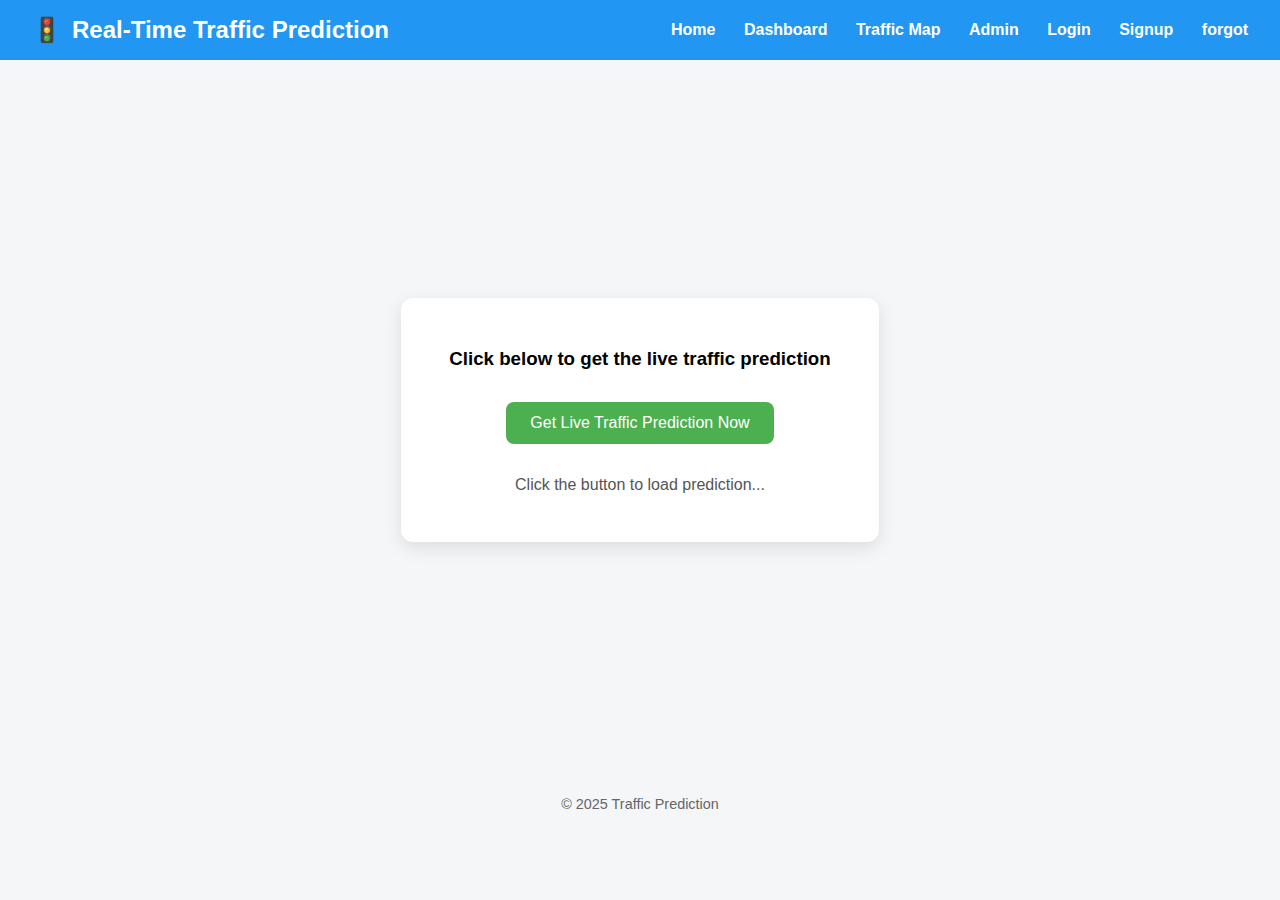
<file: index.html>
<!DOCTYPE html>
<html lang="en">
<head>
  <meta charset="UTF-8" />
  <meta name="viewport" content="width=device-width, initial-scale=1.0"/>
  <title>Real-Time Traffic Prediction</title>
  <style>
    body {
      margin: 0;
      font-family: "Segoe UI", Tahoma, sans-serif;
      background-color: #f4f6f8;
    }

    header {
      background-color: #2196f3;
      color: white;
      padding: 1rem 2rem;
      display: flex;
      justify-content: space-between;
      align-items: center;
    }

    header h2 {
      margin: 0;
      display: flex;
      align-items: center;
    }

    header h2::before {
      content: "🚦";
      margin-right: 10px;
    }

    nav a {
      color: white;
      margin-left: 1.5rem;
      text-decoration: none;
      font-weight: bold;
    }

    nav a:hover {
      text-decoration: underline;
    }

    main {
      display: flex;
      justify-content: center;
      align-items: center;
      height: 80vh;
      flex-direction: column;
    }

    .card {
      background: white;
      padding: 2rem 3rem;
      border-radius: 12px;
      box-shadow: 0 6px 18px rgba(0, 0, 0, 0.1);
      text-align: center;
    }

    .card h3 {
      margin-bottom: 1rem;
    }

    .card p {
      color: #555;
    }

    .btn {
      background-color: #4caf50;
      border: none;
      color: white;
      padding: 0.75rem 1.5rem;
      margin: 1rem 0;
      font-size: 1rem;
      border-radius: 8px;
      cursor: pointer;
      transition: 0.3s;
    }

    .btn:hover {
      background-color: #45a049;
    }

    footer {
      text-align: center;
      padding: 1rem;
      font-size: 0.9rem;
      color: #666;
    }
  </style>
</head>
<body>

  <header>
    <h2>Real-Time Traffic Prediction</h2>
    <nav>
      <a href="index.html">Home</a>
      <a href="dashboard.html">Dashboard</a>
      <a href="map.html">Traffic Map</a>
      <a href="admin.html">Admin</a>
      <a href="login.html">Login</a>
      <a href="signup.html">Signup</a>
      <a href="forgot.html">forgot</a>
    </nav>
  </header>

  <main>
    <div class="card">
      <h3>Click below to get the live traffic prediction</h3>
      <button class="btn" onclick="window.location.href='prediction.html'">
        Get Live Traffic Prediction Now
      </button>
      <p>Click the button to load prediction...</p>
    </div>
  </main>

  <footer>
    &copy; 2025 Traffic Prediction
  </footer>

</body>
</html>
</file>
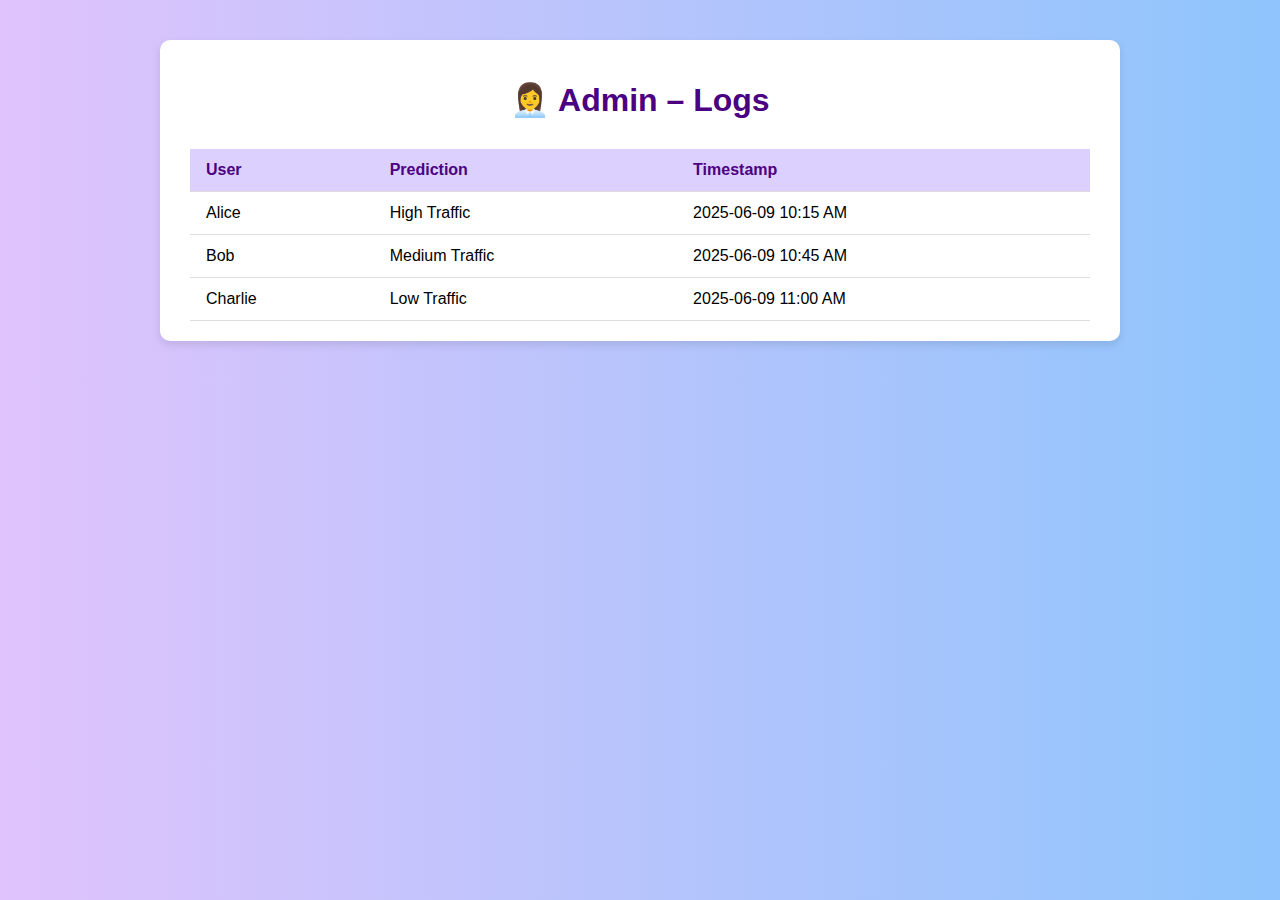
<file: admin.html>
<!DOCTYPE html>
<html lang="en">
<head>
  <meta charset="UTF-8" />
  <meta name="viewport" content="width=device-width, initial-scale=1.0" />
  <title>Admin - Logs</title>
  <style>
    body {
      font-family: Arial, sans-serif;
      background: linear-gradient(to right, #e0c3fc, #8ec5fc);
      margin: 0;
      padding: 0;
    }
    .container {
      max-width: 900px;
      margin: 40px auto;
      background: white;
      padding: 20px 30px;
      border-radius: 10px;
      box-shadow: 0 4px 8px rgba(0,0,0,0.1);
    }
    h1 {
      text-align: center;
      color: #4B0082;
    }
    table {
      width: 100%;
      border-collapse: collapse;
      margin-top: 30px;
    }
    th, td {
      padding: 12px 16px;
      text-align: left;
      border-bottom: 1px solid #ddd;
    }
    th {
      background-color: #dcd0ff;
      color: #4B0082;
    }
    tr:hover {
      background-color: #f3e8ff;
    }
  </style>
</head>
<body>
  <div class="container">
    <h1>👩‍💼 Admin – Logs</h1>
    <table>
      <thead>
        <tr>
          <th>User</th>
          <th>Prediction</th>
          <th>Timestamp</th>
        </tr>
      </thead>
      <tbody>
        <tr>
          <td>Alice</td>
          <td>High Traffic</td>
          <td>2025-06-09 10:15 AM</td>
        </tr>
        <tr>
          <td>Bob</td>
          <td>Medium Traffic</td>
          <td>2025-06-09 10:45 AM</td>
        </tr>
        <tr>
          <td>Charlie</td>
          <td>Low Traffic</td>
          <td>2025-06-09 11:00 AM</td>
        </tr>
      </tbody>
    </table>
  </div>
</body>
</html>
</file>
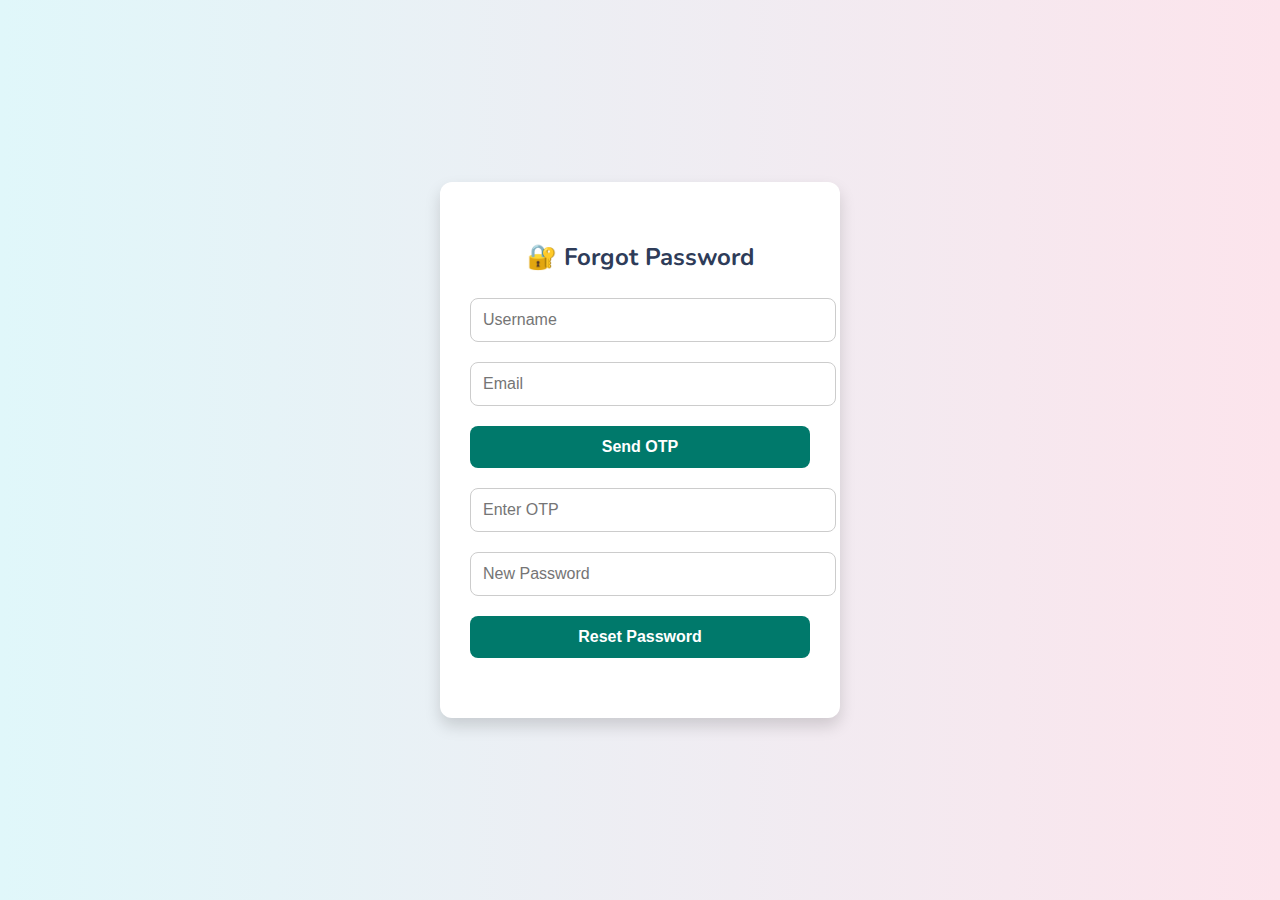
<file: forgot.html>
<!DOCTYPE html>
<html lang="en">
<head>
  <meta charset="UTF-8">
  <title>Forgot Password</title>
  <link href="https://fonts.googleapis.com/css2?family=Nunito:wght@400;600&display=swap" rel="stylesheet">
  <style>
    body {
      margin: 0;
      padding: 0;
      font-family: 'Nunito', sans-serif;
      background: linear-gradient(to right, #e0f7fa, #fce4ec);
      display: flex;
      justify-content: center;
      align-items: center;
      height: 100vh;
    }

    .form-container {
      background: #ffffff;
      padding: 40px 30px;
      border-radius: 12px;
      box-shadow: 0 8px 16px rgba(0, 0, 0, 0.15);
      width: 100%;
      max-width: 400px;
      box-sizing: border-box;
    }

    .form-container h2 {
      text-align: center;
      margin-bottom: 25px;
      color: #2e3c59;
    }

    .form-group {
      margin-bottom: 20px;
    }

    input[type="text"], input[type="email"], input[type="password"] {
      width: 100%;
      padding: 12px;
      border: 1px solid #ccc;
      border-radius: 8px;
      font-size: 16px;
      outline: none;
      transition: border-color 0.3s;
    }

    input:focus {
      border-color: #00796b;
    }

    button {
      width: 100%;
      background-color: #00796b;
      color: white;
      padding: 12px;
      border: none;
      border-radius: 8px;
      font-size: 16px;
      font-weight: 600;
      cursor: pointer;
      transition: background-color 0.3s;
    }

    button:hover {
      background-color: #004d40;
    }
  </style>
</head>
<body>
  <div class="form-container">
    <h2>🔐 Forgot Password</h2>

    <div class="form-group">
      <input type="text" placeholder="Username" />
    </div>

    <div class="form-group">
      <input type="email" placeholder="Email" />
    </div>

    <div class="form-group">
      <button>Send OTP</button>
    </div>

    <div class="form-group">
      <input type="text" placeholder="Enter OTP" />
    </div>

    <div class="form-group">
      <input type="password" placeholder="New Password" />
    </div>

    <div class="form-group">
      <button>Reset Password</button>
    </div>
  </div>
</body>
</html>
</file>
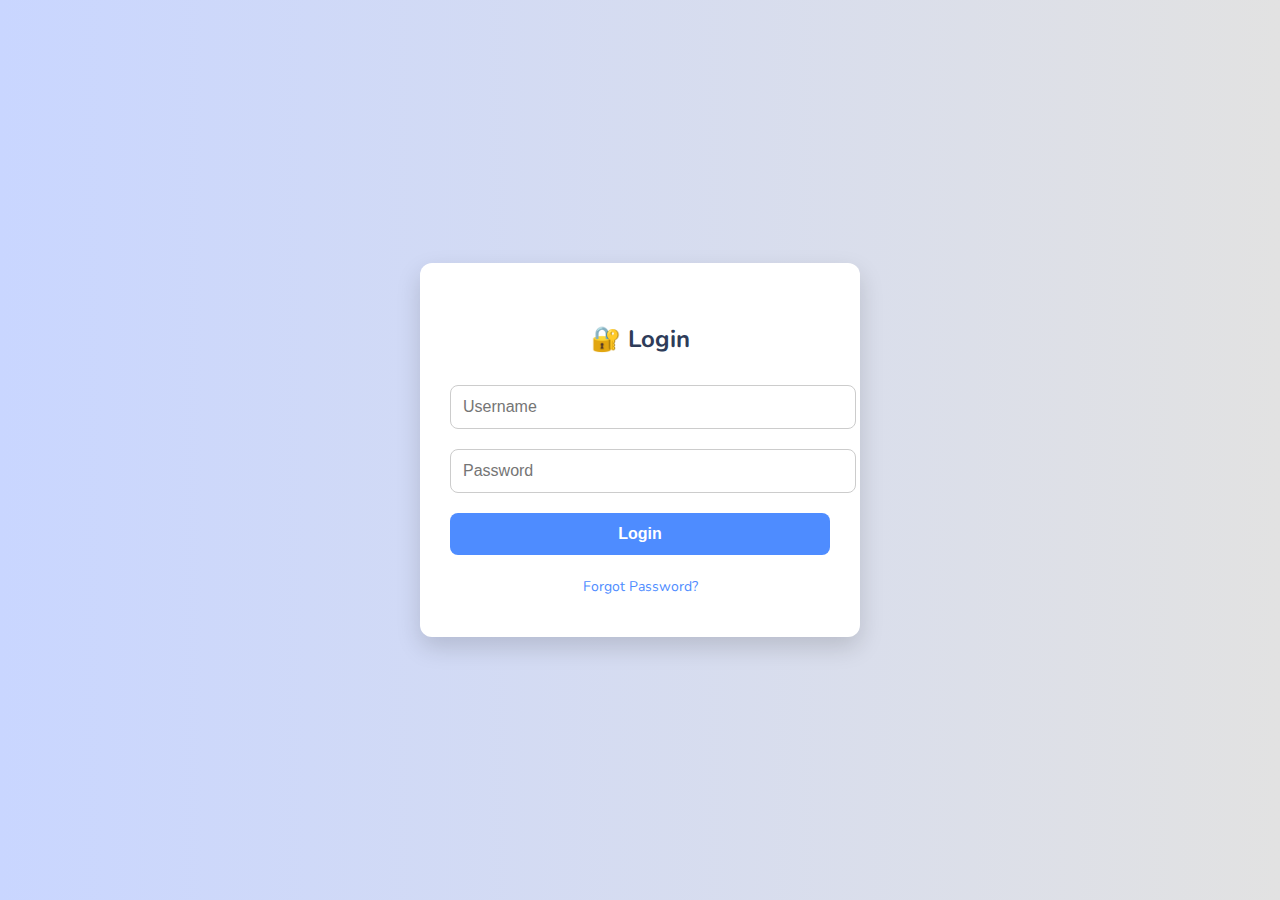
<file: login.html>
<!DOCTYPE html>
<html lang="en">
<head>
  <meta charset="UTF-8">
  <title>Login - Traffic Prediction</title>
  <link href="https://fonts.googleapis.com/css2?family=Nunito:wght@400;700&display=swap" rel="stylesheet">
  <style>
    body {
      margin: 0;
      padding: 0;
      font-family: 'Nunito', sans-serif;
      background: linear-gradient(to right, #c9d6ff, #e2e2e2);
      display: flex;
      justify-content: center;
      align-items: center;
      height: 100vh;
    }

    .login-container {
      background: #ffffff;
      padding: 40px 30px;
      border-radius: 12px;
      box-shadow: 0 10px 25px rgba(0, 0, 0, 0.15);
      width: 100%;
      max-width: 380px;
    }

    .login-container h2 {
      text-align: center;
      margin-bottom: 30px;
      color: #2e3c59;
    }

    .login-container h2 span {
      font-size: 1.5rem;
      margin-right: 10px;
    }

    .form-group {
      margin-bottom: 20px;
    }

    input[type="text"], input[type="password"] {
      width: 100%;
      padding: 12px;
      border: 1px solid #ccc;
      border-radius: 8px;
      font-size: 16px;
      outline: none;
      transition: 0.3s ease;
    }

    input:focus {
      border-color: #4e8cff;
      box-shadow: 0 0 5px rgba(78, 140, 255, 0.4);
    }

    button {
      width: 100%;
      background-color: #4e8cff;
      color: white;
      padding: 12px;
      border: none;
      border-radius: 8px;
      font-size: 16px;
      font-weight: 600;
      cursor: pointer;
      transition: background-color 0.3s;
    }

    button:hover {
      background-color: #1e6fff;
    }

    .forgot-link {
      text-align: center;
      margin-top: 15px;
    }

    .forgot-link a {
      text-decoration: none;
      color: #4e8cff;
      font-size: 14px;
    }

    .forgot-link a:hover {
      text-decoration: underline;
    }
  </style>
</head>
<body>
  <div class="login-container">
    <h2>🔐 Login</h2>

    <div class="form-group">
      <input type="text" placeholder="Username">
    </div>

    <div class="form-group">
      <input type="password" placeholder="Password">
    </div>

    <div class="form-group">
      <button>Login</button>
    </div>

    <div class="forgot-link">
      <a href="forgot.html">Forgot Password?</a>
    </div>
  </div>
</body>
</html>
</file>
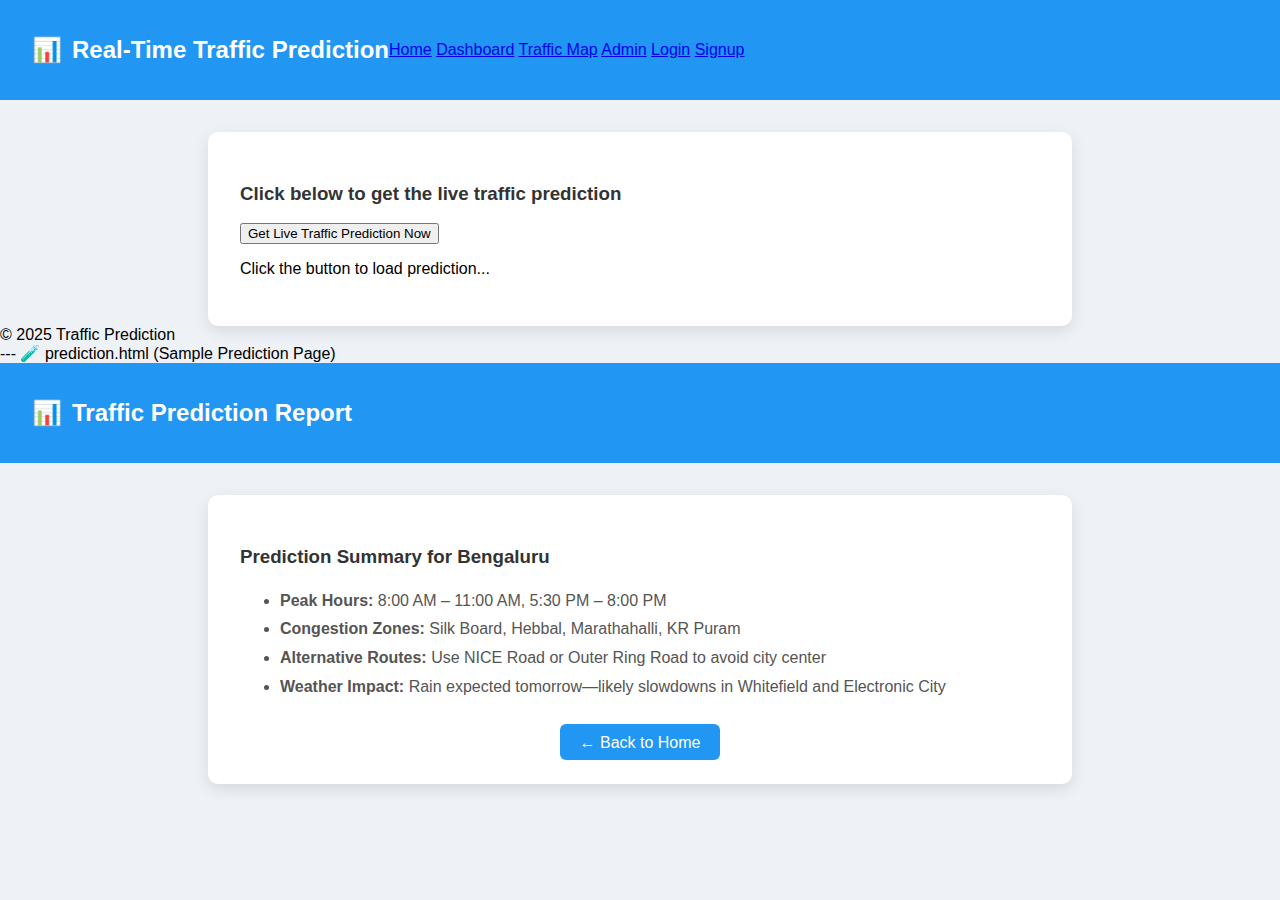
<file: prediction.html>
<!DOCTYPE html>
<html lang="en">
<head>
  <meta charset="UTF-8" />
  <meta name="viewport" content="width=device-width, initial-scale=1.0"/>
  <title>Traffic Prediction</title>
  <style>
    body {
      font-family: "Segoe UI", Tahoma, sans-serif;
      margin: 0;
      background: #eef1f6;
    }

    header {
      background-color: #2196f3;
      color: white;
      padding: 1rem 2rem;
      display: flex;
      align-items: center;
    }

    header h2::before {
      content: "📊";
      margin-right: 10px;
    }

    main {
      padding: 2rem;
      max-width: 800px;
      margin: auto;
      background: white;
      margin-top: 2rem;
      border-radius: 10px;
      box-shadow: 0 5px 15px rgba(0, 0, 0, 0.1);
    }

    h3 {
      color: #333;
    }

    ul {
      line-height: 1.8;
      color: #555;
    }

    .back {
      display: block;
      margin
[6:02 pm, 09/06/2025] Maaa 😘🥰: Absolutely! Here's an enhanced version of your homepage (index.html) that:

✅ Looks modern and clean

📍 Features a "Get Live Traffic Prediction" button

🔁 Redirects to a new page prediction.html

🧪 Includes a sample traffic prediction output on prediction.html



---

✨ index.html (Updated Home Page)

<!DOCTYPE html>
<html lang="en">
<head>
  <meta charset="UTF-8" />
  <meta name="viewport" content="width=device-width, initial-scale=1.0"/>
  <title>Real-Time Traffic Prediction</title>
  <style>
    body {
      margin: 0;
      font-family: "Segoe UI", Tahoma, sans-serif;
      background-color: #f4f6f8;
    }

    header {
      background-color: #2196f3;
      color: white;
      padding: 1rem 2rem;
      display: flex;
      justify-content: space-between;
      align-items: center;
    }

    header h2 {
      margin: 0;
      display: flex;
      align-items: center;
    }

    header h2::before {
      content: "🚦";
      margin-right: 10px;
    }

    nav a {
      color: white;
      margin-left: 1.5rem;
      text-decoration: none;
      font-weight: bold;
    }

    nav a:hover {
      text-decoration: underline;
    }

    main {
      display: flex;
      justify-content: center;
      align-items: center;
      height: 80vh;
      flex-direction: column;
    }

    .card {
      background: white;
      padding: 2rem 3rem;
      border-radius: 12px;
      box-shadow: 0 6px 18px rgba(0, 0, 0, 0.1);
      text-align: center;
    }

    .card h3 {
      margin-bottom: 1rem;
    }

    .card p {
      color: #555;
    }

    .btn {
      background-color: #4caf50;
      border: none;
      color: white;
      padding: 0.75rem 1.5rem;
      margin: 1rem 0;
      font-size: 1rem;
      border-radius: 8px;
      cursor: pointer;
      transition: 0.3s;
    }

    .btn:hover {
      background-color: #45a049;
    }

    footer {
      text-align: center;
      padding: 1rem;
      font-size: 0.9rem;
      color: #666;
    }
  </style>
</head>
<body>

  <header>
    <h2>Real-Time Traffic Prediction</h2>
    <nav>
      <a href="index.html">Home</a>
      <a href="dashboard.html">Dashboard</a>
      <a href="map.html">Traffic Map</a>
      <a href="admin.html">Admin</a>
      <a href="#">Login</a>
      <a href="#">Signup</a>
    </nav>
  </header>

  <main>
    <div class="card">
      <h3>Click below to get the live traffic prediction</h3>
      <button class="btn" onclick="window.location.href='prediction.html'">
        Get Live Traffic Prediction Now
      </button>
      <p>Click the button to load prediction...</p>
    </div>
  </main>

  <footer>
    &copy; 2025 Traffic Prediction
  </footer>

</body>
</html>


---

🧪 prediction.html (Sample Prediction Page)

<!DOCTYPE html>
<html lang="en">
<head>
  <meta charset="UTF-8" />
  <meta name="viewport" content="width=device-width, initial-scale=1.0"/>
  <title>Traffic Prediction</title>
  <style>
    body {
      font-family: "Segoe UI", Tahoma, sans-serif;
      margin: 0;
      background: #eef1f6;
    }

    header {
      background-color: #2196f3;
      color: white;
      padding: 1rem 2rem;
      display: flex;
      align-items: center;
    }

    header h2::before {
      content: "📊";
      margin-right: 10px;
    }

    main {
      padding: 2rem;
      max-width: 800px;
      margin: auto;
      background: white;
      margin-top: 2rem;
      border-radius: 10px;
      box-shadow: 0 5px 15px rgba(0, 0, 0, 0.1);
    }

    h3 {
      color: #333;
    }

    ul {
      line-height: 1.8;
      color: #555;
    }

    .back {
      display: block;
      margin-top: 2rem;
      text-align: center;
    }

    .back a {
      text-decoration: none;
      background: #2196f3;
      color: white;
      padding: 0.6rem 1.2rem;
      border-radius: 6px;
      transition: 0.3s;
    }

    .back a:hover {
      background: #1976d2;
    }
  </style>
</head>
<body>

  <header>
    <h2>Traffic Prediction Report</h2>
  </header>

  <main>
    <h3>Prediction Summary for Bengaluru</h3>
    <ul>
      <li><strong>Peak Hours:</strong> 8:00 AM – 11:00 AM, 5:30 PM – 8:00 PM</li>
      <li><strong>Congestion Zones:</strong> Silk Board, Hebbal, Marathahalli, KR Puram</li>
      <li><strong>Alternative Routes:</strong> Use NICE Road or Outer Ring Road to avoid city center</li>
      <li><strong>Weather Impact:</strong> Rain expected tomorrow—likely slowdowns in Whitefield and Electronic City</li>
    </ul>

    <div class="back">
      <a href="index.html">← Back to Home</a>
    </div>
  </main>

</body>
</html>
</file>
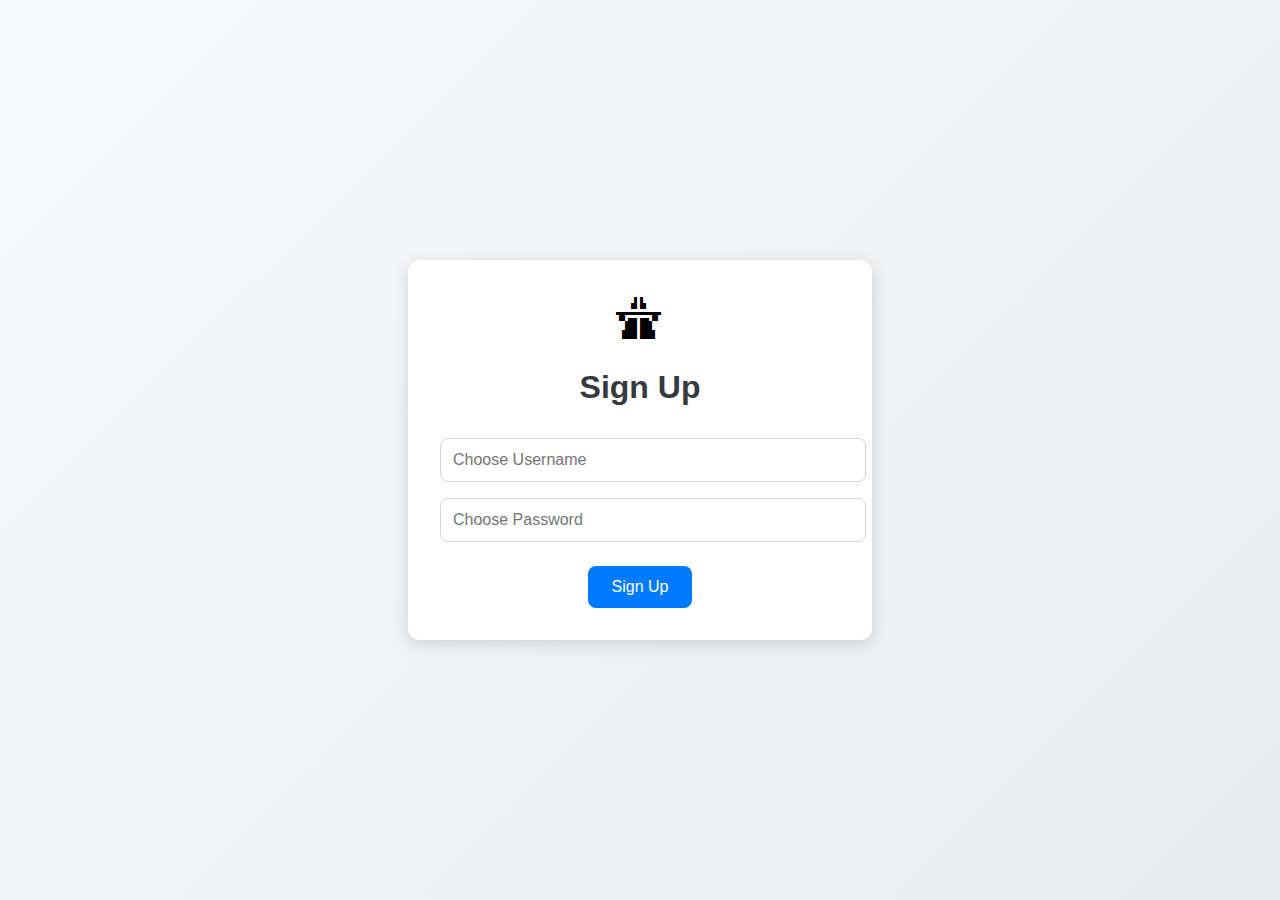
<file: signup.html>
<!DOCTYPE html>
<html lang="en">
<head>
    <meta charset="UTF-8">
    <title>Sign Up - Traffic Prediction</title>
    <style>
        body {
            margin: 0;
            font-family: 'Segoe UI', Tahoma, Geneva, Verdana, sans-serif;
            background: linear-gradient(135deg, #f8f9fa, #e9ecef);
            display: flex;
            align-items: center;
            justify-content: center;
            height: 100vh;
        }

        .container {
            background-color: white;
            padding: 2rem;
            border-radius: 12px;
            box-shadow: 0 4px 16px rgba(0, 0, 0, 0.15);
            width: 100%;
            max-width: 400px;
            text-align: center;
        }

        h1 {
            color: #343a40;
            margin-bottom: 1.5rem;
        }

        input[type="text"],
        input[type="password"] {
            width: 100%;
            padding: 0.75rem;
            margin: 0.5rem 0;
            border: 1px solid #ced4da;
            border-radius: 8px;
            font-size: 1rem;
        }

        button {
            margin-top: 1rem;
            padding: 0.75rem 1.5rem;
            background-color: #007bff;
            color: white;
            border: none;
            border-radius: 8px;
            font-size: 1rem;
            cursor: pointer;
            transition: background-color 0.3s ease;
        }

        button:hover {
            background-color: #0056b3;
        }

        .icon {
            font-size: 3rem;
            margin-bottom: 1rem;
        }
    </style>
</head>
<body>
    <div class="container">
        <div class="icon">🛣</div>
        <h1>Sign Up</h1>
        <form>
            <input type="text" placeholder="Choose Username" required><br>
            <input type="password" placeholder="Choose Password" required><br>
            <button type="submit">Sign Up</button>
        </form>
    </div>
</body>
</html>
</file>
